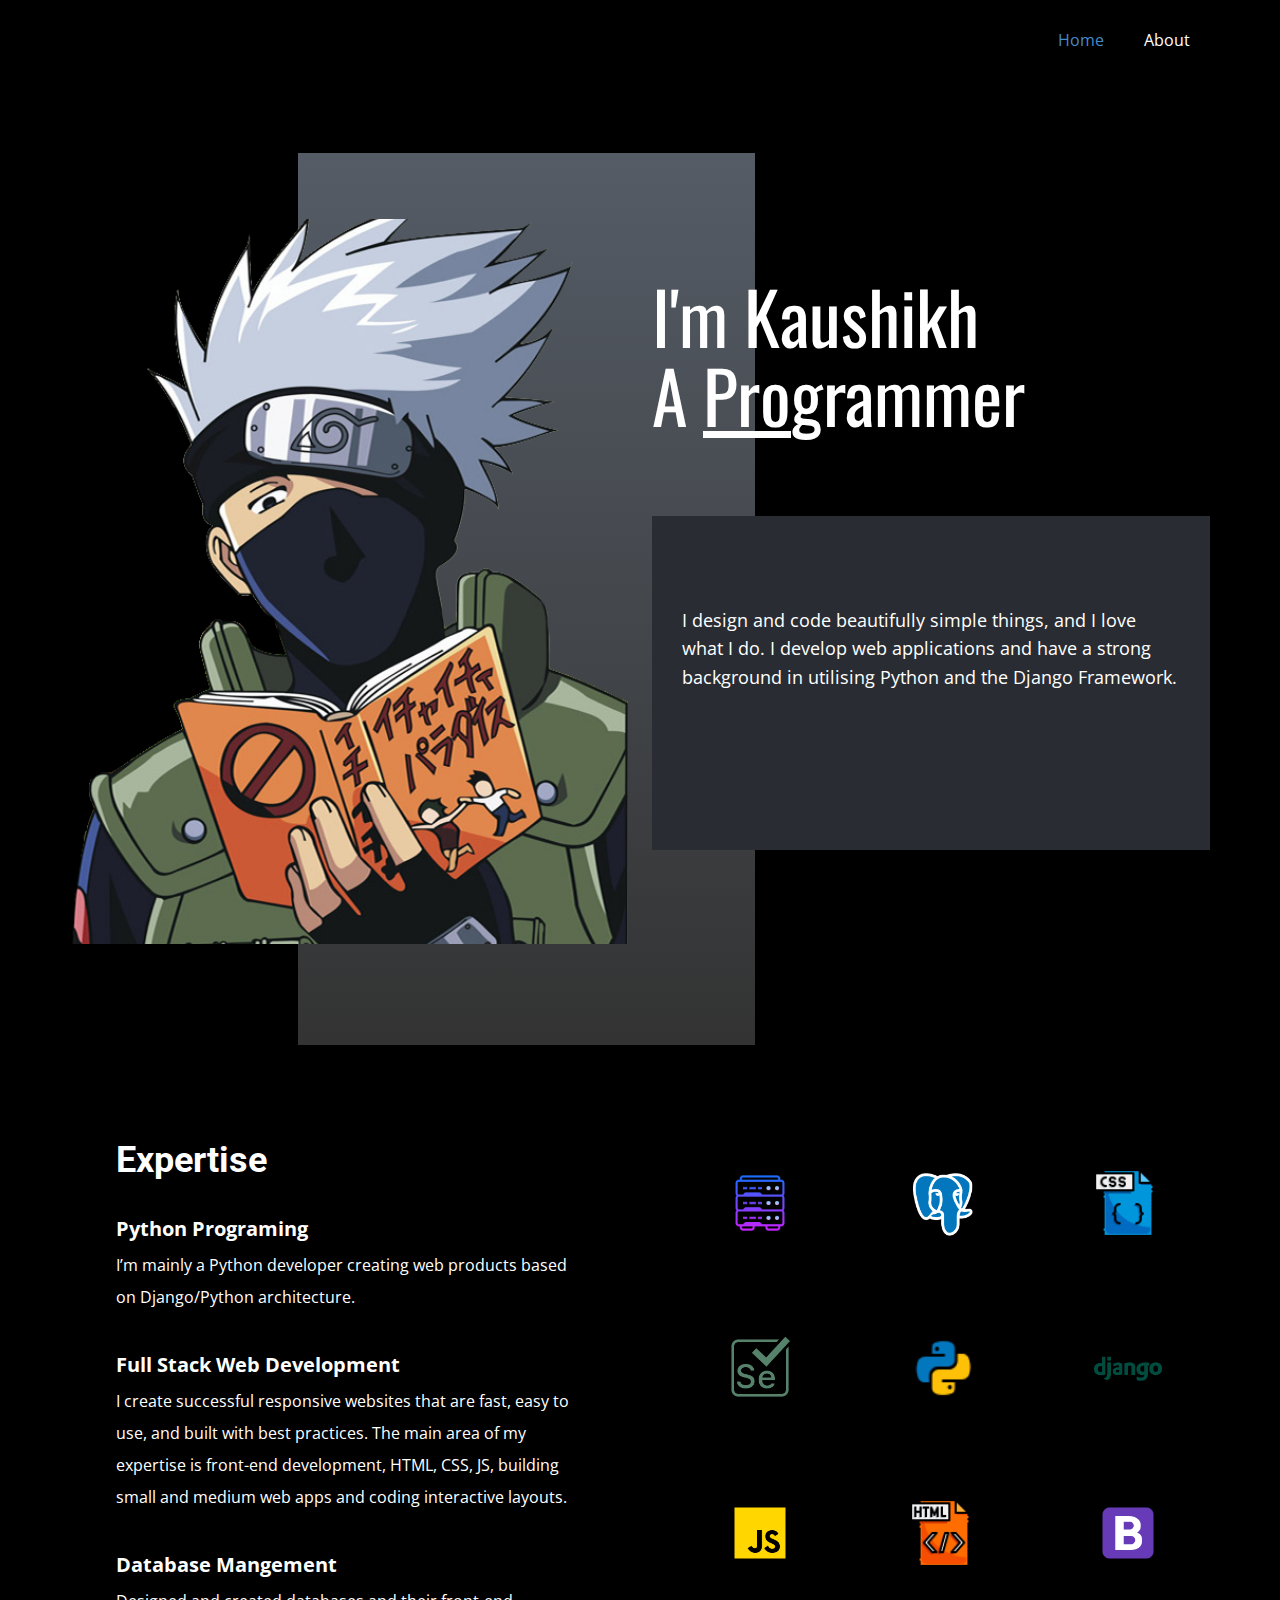
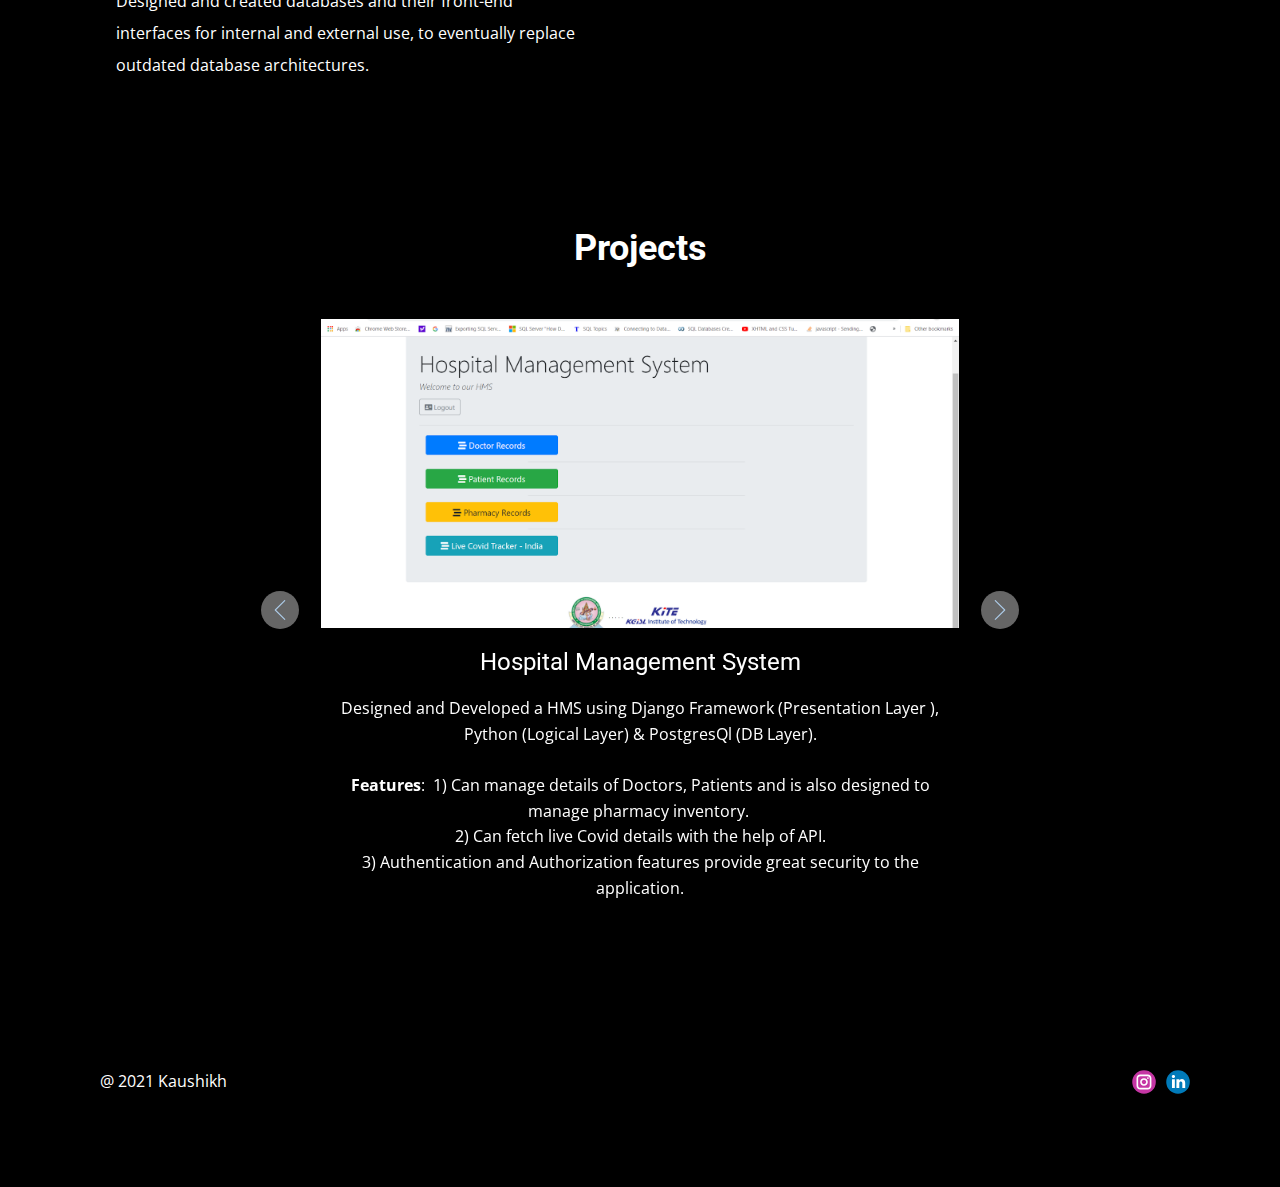
<file: index.html>
<!DOCTYPE html>
<html style="font-size: 16px;">
  <head>
    <meta name="viewport" content="width=device-width, initial-scale=1.0">
    <meta charset="utf-8">
    <meta name="keywords" content="Kaushikh">
    <meta name="description" content="">
    <meta name="page_type" content="np-template-header-footer-from-plugin">
    <title>Home</title>
    <link rel="stylesheet" href="styles.css" media="screen">
<link rel="stylesheet" href="Home.css" media="screen">
    <script class="u-script" type="text/javascript" src="jquery.js" defer=""></script>
    <script class="u-script" type="text/javascript" src="java.js" defer=""></script>
    <link id="u-theme-google-font" rel="stylesheet" href="https://fonts.googleapis.com/css?family=Roboto:100,100i,300,300i,400,400i,500,500i,700,700i,900,900i|Open+Sans:300,300i,400,400i,600,600i,700,700i,800,800i">
    <link id="u-page-google-font" rel="stylesheet" href="https://fonts.googleapis.com/css?family=Oswald:200,300,400,500,600,700">
    
    
    
    
    <script type="application/ld+json">{
		"@context": "http://schema.org",
		"@type": "Organization",
		"name": "",
		"sameAs": [
				"https://www.instagram.com/_kaneki_76/",
				"https://www.linkedin.com/in/kaushikh-balachandar-139613218/"
		]
}</script>
    <meta name="theme-color" content="#478ac9">
    <meta property="og:title" content="Home">
    <meta property="og:type" content="website">
  </head>
  <body data-home-page="Home.html" data-home-page-title="Home" class="u-body"><header class="u-black u-clearfix u-header u-header" id="sec-b8e1"><div class="u-clearfix u-sheet u-sheet-1">
        <nav class="u-menu u-menu-dropdown u-offcanvas u-menu-1" data-responsive-from="XS">
          <div class="menu-collapse" style="font-size: 1rem; letter-spacing: 0px;">
            <a class="u-button-style u-custom-left-right-menu-spacing u-custom-padding-bottom u-custom-top-bottom-menu-spacing u-nav-link u-palette-2-light-3 u-text-active-palette-1-base u-text-hover-palette-2-base" href="#" style="background-image: none;">
              <svg><use xmlns:xlink="http://www.w3.org/1999/xlink" xlink:href="#menu-hamburger"></use></svg>
              <svg version="1.1" xmlns="http://www.w3.org/2000/svg" xmlns:xlink="http://www.w3.org/1999/xlink"><defs><symbol id="menu-hamburger" viewBox="0 0 16 16" style="width: 16px; height: 16px;"><rect y="1" width="16" height="2"></rect><rect y="7" width="16" height="2"></rect><rect y="13" width="16" height="2"></rect>
</symbol>
</defs></svg>
            </a>
          </div>
          <div class="u-custom-menu u-nav-container">
            <ul class="u-nav u-unstyled u-nav-1"><li class="u-nav-item"><a class="u-button-style u-nav-link u-text-active-palette-1-base u-text-hover-palette-2-base" href="Home.html" style="padding: 10px 20px;">Home</a>
</li><li class="u-nav-item"><a class="u-button-style u-nav-link u-text-active-palette-1-base u-text-hover-palette-2-base" href="About.html" style="padding: 10px 20px;">About</a>
</li></ul>
          </div>
          <div class="u-custom-menu u-nav-container-collapse">
            <div class="u-black u-container-style u-inner-container-layout u-opacity u-opacity-95 u-sidenav">
              <div class="u-inner-container-layout u-sidenav-overflow">
                <div class="u-menu-close"></div>
                <ul class="u-align-center u-nav u-popupmenu-items u-unstyled u-nav-2"><li class="u-nav-item"><a class="u-button-style u-nav-link" href="Home.html" style="padding: 10px 20px;">Home</a>
</li><li class="u-nav-item"><a class="u-button-style u-nav-link" href="About.html" style="padding: 10px 20px;">About</a>
</li></ul>
              </div>
            </div>
            <div class="u-black u-menu-overlay u-opacity u-opacity-70"></div>
          </div>
        </nav>
      </div></header>
    <section class="u-black u-clearfix u-section-1" id="carousel_8831">
      <div class="u-clearfix u-sheet u-valign-middle-lg u-valign-middle-md u-valign-middle-sm u-valign-middle-xl u-sheet-1">
        <div class="u-gradient u-shape u-shape-rectangle u-shape-1"></div>
        <div class="u-clearfix u-expanded-width-lg u-expanded-width-md u-expanded-width-xl u-gutter-24 u-layout-wrap u-layout-wrap-1">
          <div class="u-gutter-0 u-layout">
            <div class="u-layout-row">
              <div class="u-size-30">
                <div class="u-layout-col">
                  <div class="u-container-style u-image u-layout-cell u-size-60 u-image-1" data-image-width="528" data-image-height="719">
                    <div class="u-container-layout u-container-layout-1"></div>
                  </div>
                </div>
              </div>
              <div class="u-size-30">
                <div class="u-layout-col">
                  <div class="u-align-left u-container-style u-layout-cell u-size-20 u-layout-cell-2">
                    <div class="u-container-layout u-valign-middle u-container-layout-2">
                      <h2 class="u-custom-font u-font-oswald u-text u-text-1">I'm Kaushikh<br>A <u>Pro</u>grammer
                      </h2>
                    </div>
                  </div>
                  <div class="u-container-style u-layout-cell u-palette-5-dark-3 u-size-20 u-layout-cell-3">
                    <div class="u-container-layout u-container-layout-3">
                      <p class="u-text u-text-2"> I design and code beautifully simple things, and I love what I do. I develop web applications and have a strong background in utilising Python and the Django Framework.</p>
                    </div>
                  </div>
                  <div class="u-container-style u-layout-cell u-size-20 u-layout-cell-4">
                    <div class="u-container-layout u-container-layout-4"></div>
                  </div>
                </div>
              </div>
            </div>
          </div>
        </div>
      </div>
    </section>
    <section class="u-align-center u-black u-clearfix u-section-2" id="carousel_170d">
      <div class="u-clearfix u-sheet u-valign-middle-md u-valign-middle-sm u-valign-middle-xs u-sheet-1">
        <div class="u-align-left u-container-style u-expanded-width-md u-expanded-width-sm u-expanded-width-xs u-group u-group-1">
          <div class="u-container-layout u-container-layout-1">
            <h2 class="u-text u-text-1"> Expertise</h2>
            <p class="u-text u-text-2">
              <span style="font-weight: 700; font-size: 1.25rem;">Python Programing </span>
              <br>I’m mainly a Python developer creating web products based on Django/Python architecture.<br>
              <br>
              <span style="font-size: 1.25rem; font-weight: 700;">Full Stack Web Development</span>
              <br>I create successful responsive websites that are fast, easy to use, and built with best practices. The main area of my expertise is front-end development, HTML, CSS, JS, building small and medium web apps and coding interactive layouts.<br>
              <br>
              <span style="font-size: 1.25rem; font-weight: 700;">Database Mangement</span>
              <br>Designed and created databases and their front-end interfaces for internal and external use, to eventually replace outdated database architectures.<br>
            </p>
          </div>
        </div>
        <div class="u-expanded-width-md u-expanded-width-sm u-expanded-width-xs u-layout-grid u-list u-list-1">
          <div class="u-repeater u-repeater-1">
            <div class="u-align-center-md u-align-center-sm u-align-center-xs u-container-style u-list-item u-repeater-item">
              <div class="u-container-layout u-similar-container u-container-layout-2">
                <img class="u-image u-image-default u-preserve-proportions u-image-1" src="images/icons8-database-96.png" alt="" data-image-width="96" data-image-height="96">
              </div>
            </div>
            <div class="u-align-center-md u-align-center-sm u-align-center-xs u-align-left-lg u-align-left-xl u-container-style u-list-item u-repeater-item">
              <div class="u-container-layout u-similar-container u-container-layout-3">
                <img class="u-image u-image-default u-preserve-proportions u-image-2" src="images/icons8-postgresql-480.png" alt="" data-image-width="480" data-image-height="480">
              </div>
            </div>
            <div class="u-align-center-md u-align-center-sm u-align-center-xs u-container-style u-list-item u-repeater-item">
              <div class="u-container-layout u-similar-container u-container-layout-4">
                <img class="u-image u-image-default u-preserve-proportions u-image-3" src="images/icons8-css-filetype-961.png" alt="" data-image-width="150" data-image-height="150">
              </div>
            </div>
            <div class="u-align-center-md u-align-center-sm u-align-center-xs u-container-style u-list-item u-repeater-item">
              <div class="u-container-layout u-similar-container u-container-layout-5">
                <img class="u-image u-image-default u-preserve-proportions u-image-4" src="images/icons8-selenium-250.png" alt="" data-image-width="250" data-image-height="250">
              </div>
            </div>
            <div class="u-align-center-md u-align-center-sm u-align-center-xs u-container-style u-list-item u-repeater-item">
              <div class="u-container-layout u-similar-container u-container-layout-6">
                <img class="u-image u-image-default u-preserve-proportions u-image-5" src="images/icons8-python-641.png" alt="" data-image-width="48" data-image-height="48">
              </div>
            </div>
            <div class="u-align-center-md u-align-center-sm u-align-center-xs u-container-style u-list-item u-repeater-item">
              <div class="u-container-layout u-similar-container u-container-layout-7">
                <img class="u-image u-image-default u-preserve-proportions u-image-6" src="images/icons8-django-240.png" alt="" data-image-width="240" data-image-height="240">
              </div>
            </div>
            <div class="u-align-center-md u-align-center-sm u-align-center-xs u-container-style u-list-item u-repeater-item">
              <div class="u-container-layout u-similar-container u-container-layout-8">
                <img class="u-image u-image-default u-preserve-proportions u-image-7" src="images/icons8-javascript-961.png" alt="" data-image-width="480" data-image-height="480">
              </div>
            </div>
            <div class="u-align-center-md u-align-center-sm u-align-center-xs u-container-style u-list-item u-repeater-item">
              <div class="u-container-layout u-similar-container u-container-layout-9">
                <img class="u-image u-image-default u-preserve-proportions u-image-8" src="images/icons8-html-961.png" alt="" data-image-width="150" data-image-height="150">
              </div>
            </div>
            <div class="u-align-center-md u-align-center-sm u-align-center-xs u-container-style u-list-item u-repeater-item">
              <div class="u-container-layout u-similar-container u-container-layout-10">
                <img class="u-image u-image-default u-preserve-proportions u-image-9" src="images/icons8-bootstrap-240.png" alt="" data-image-width="240" data-image-height="240">
              </div>
            </div>
          </div>
        </div>
      </div>
    </section>
    <section class="u-align-center u-black u-clearfix u-section-3" id="sec-655e">
      <div class="u-clearfix u-sheet u-valign-middle u-sheet-1">
        <h2 class="u-text u-text-1">Projects</h2>
        <div id="carousel-bd35" data-interval="5000" data-u-ride="carousel" class="u-carousel u-expanded-width-xs u-slider u-slider-1">
          <ol class="u-absolute-hcenter u-carousel-indicators u-hidden u-carousel-indicators-1">
            <li data-u-target="#carousel-bd35" class="u-active u-grey-30" data-u-slide-to="0"></li>
            <li data-u-target="#carousel-bd35" class="u-grey-30" data-u-slide-to="1"></li>
            <li data-u-target="#carousel-bd35" class="u-grey-30" data-u-slide-to="2"></li>
          </ol>
          <div class="u-carousel-inner" role="listbox">
            <div class="u-active u-align-center u-carousel-item u-container-style u-slide">
              <div class="u-container-layout u-valign-top u-container-layout-1">
                <img alt="" class="u-expanded-width-lg u-expanded-width-md u-expanded-width-sm u-expanded-width-xl u-image u-image-default u-image-1" data-image-width="1600" data-image-height="900" src="images/hms.png">
                <h4 class="u-text u-text-default u-text-2"> Hospital Management System</h4>
                <p class="u-text u-text-3"> Designed and Developed a HMS using Django Framework (Presentation
Layer ), Python (Logical Layer) &amp; PostgresQl (DB Layer).<br>
                  <br><b>Features</b>:&nbsp; 1) Can manage details of
Doctors, Patients and is also designed to manage pharmacy inventory.&nbsp;<br>2) Can fetch live Covid details with the help of API.<br>3) Authentication and Authorization features provide great
security to the application.
                </p>
              </div>
            </div>
            <div class="u-align-center u-carousel-item u-container-style u-slide">
              <div class="u-container-layout u-valign-top u-container-layout-2">
                <img alt="" class="u-expanded-width u-image u-image-contain u-image-default u-image-2" data-image-width="240" data-image-height="493" src="images/ipd.jpg">
                <h4 class="u-text u-text-default u-text-4"> Image Processing and Identification</h4>
                <p class="u-text u-text-5"> Developed a simple IPD mobile app using TensorFlow on Unity.<br><b>Features: </b>1) Can identify simple objects and
name them.
                </p>
              </div>
            </div>
            <div class="u-carousel-item u-container-style u-slide u-carousel-item-3">
              <div class="u-container-layout u-container-layout-3">
                <img alt="" class="u-expanded-width-lg u-expanded-width-md u-expanded-width-sm u-expanded-width-xl u-image u-image-contain u-image-default u-image-3" data-image-width="1440" data-image-height="866" src="images/sel.PNG">
                <h4 class="u-align-center u-text u-text-default u-text-6"><b>Web Automation</b>
                </h4>
                <p class="u-align-center u-text u-text-7"> Mini Projects has been developed using Python with Selenium
Webdriver to automate web tasks.</p>
              </div>
            </div>
          </div>
          <a class="u-absolute-vcenter u-carousel-control u-carousel-control-prev u-grey-60 u-icon-circle u-spacing-9 u-carousel-control-1" href="#carousel-bd35" role="button" data-u-slide="prev">
            <span aria-hidden="true">
              <svg viewBox="0 0 477.175 477.175"><path d="M145.188,238.575l215.5-215.5c5.3-5.3,5.3-13.8,0-19.1s-13.8-5.3-19.1,0l-225.1,225.1c-5.3,5.3-5.3,13.8,0,19.1l225.1,225
                    c2.6,2.6,6.1,4,9.5,4s6.9-1.3,9.5-4c5.3-5.3,5.3-13.8,0-19.1L145.188,238.575z"></path></svg>
            </span>
            <span class="sr-only">+Previous</span>
          </a>
          <a class="u-absolute-vcenter u-carousel-control u-carousel-control-next u-grey-60 u-icon-circle u-spacing-9 u-carousel-control-2" href="#carousel-bd35" role="button" data-u-slide="next">
            <span aria-hidden="true">
              <svg viewBox="0 0 477.175 477.175"><path d="M360.731,229.075l-225.1-225.1c-5.3-5.3-13.8-5.3-19.1,0s-5.3,13.8,0,19.1l215.5,215.5l-215.5,215.5
                    c-5.3,5.3-5.3,13.8,0,19.1c2.6,2.6,6.1,4,9.5,4c3.4,0,6.9-1.3,9.5-4l225.1-225.1C365.931,242.875,365.931,234.275,360.731,229.075z"></path></svg>
            </span>
            <span class="sr-only">+Next</span>
          </a>
        </div>
      </div>
    </section>
    
    
    <footer class="u-black u-clearfix u-footer" id="sec-b5f3"><div class="u-clearfix u-sheet u-sheet-1">
        <div class="u-clearfix u-expanded-width u-gutter-30 u-layout-wrap u-layout-wrap-1">
          <div class="u-gutter-0 u-layout">
            <div class="u-layout-row">
              <div class="u-align-center-sm u-align-center-xs u-align-left-md u-align-left-xl u-container-style u-layout-cell u-left-cell u-size-20 u-size-20-md u-layout-cell-1">
                <div class="u-container-layout u-valign-middle u-container-layout-1"><!--position-->
                  <div data-position="" class="u-position"><!--block-->
                    <div class="u-block">
                      <div class="u-block-container u-clearfix"><!--block_header-->
                        <h5 class="u-block-header u-text"><!--block_header_content--><!--/block_header_content--></h5><!--/block_header--><!--block_content-->
                        <div class="u-block-content u-text"><!--block_content_content--> @ 2021 Kaushikh<!--/block_content_content--></div><!--/block_content-->
                      </div>
                    </div><!--/block-->
                  </div><!--/position-->
                </div>
              </div>
              <div class="u-align-center-sm u-align-right-md u-container-style u-layout-cell u-size-20 u-size-20-md u-layout-cell-2">
                <div class="u-container-layout u-valign-middle u-container-layout-2"></div>
              </div>
              <div class="u-align-center-sm u-align-center-xs u-align-left-md u-align-right-lg u-align-right-xl u-container-style u-layout-cell u-right-cell u-size-20 u-size-20-md u-layout-cell-3">
                <div class="u-container-layout u-valign-middle u-container-layout-3">
                  <div class="u-social-icons u-spacing-10 u-social-icons-1">
                    <a class="u-social-url" title="instagram" target="_blank" href="https://www.instagram.com/_kaneki_76/"><span class="u-icon u-social-icon u-social-instagram u-icon-1"><svg class="u-svg-link" preserveAspectRatio="xMidYMin slice" viewBox="0 0 112 112" style=""><use xmlns:xlink="http://www.w3.org/1999/xlink" xlink:href="#svg-4ed3"></use></svg><svg class="u-svg-content" viewBox="0 0 112 112" x="0" y="0" id="svg-4ed3"><circle fill="currentColor" cx="56.1" cy="56.1" r="55"></circle><path fill="#FFFFFF" d="M55.9,38.2c-9.9,0-17.9,8-17.9,17.9C38,66,46,74,55.9,74c9.9,0,17.9-8,17.9-17.9C73.8,46.2,65.8,38.2,55.9,38.2
            z M55.9,66.4c-5.7,0-10.3-4.6-10.3-10.3c-0.1-5.7,4.6-10.3,10.3-10.3c5.7,0,10.3,4.6,10.3,10.3C66.2,61.8,61.6,66.4,55.9,66.4z"></path><path fill="#FFFFFF" d="M74.3,33.5c-2.3,0-4.2,1.9-4.2,4.2s1.9,4.2,4.2,4.2s4.2-1.9,4.2-4.2S76.6,33.5,74.3,33.5z"></path><path fill="#FFFFFF" d="M73.1,21.3H38.6c-9.7,0-17.5,7.9-17.5,17.5v34.5c0,9.7,7.9,17.6,17.5,17.6h34.5c9.7,0,17.5-7.9,17.5-17.5V38.8
            C90.6,29.1,82.7,21.3,73.1,21.3z M83,73.3c0,5.5-4.5,9.9-9.9,9.9H38.6c-5.5,0-9.9-4.5-9.9-9.9V38.8c0-5.5,4.5-9.9,9.9-9.9h34.5
            c5.5,0,9.9,4.5,9.9,9.9V73.3z"></path></svg></span>
                    </a>
                    <a class="u-social-url" title="linkedin" target="_blank" href="https://www.linkedin.com/in/kaushikh-balachandar-139613218/"><span class="u-icon u-social-icon u-social-linkedin u-icon-2"><svg class="u-svg-link" preserveAspectRatio="xMidYMin slice" viewBox="0 0 112 112" style=""><use xmlns:xlink="http://www.w3.org/1999/xlink" xlink:href="#svg-68da"></use></svg><svg class="u-svg-content" viewBox="0 0 112 112" x="0" y="0" id="svg-68da"><circle fill="currentColor" cx="56.1" cy="56.1" r="55"></circle><path fill="#FFFFFF" d="M41.3,83.7H27.9V43.4h13.4V83.7z M34.6,37.9L34.6,37.9c-4.6,0-7.5-3.1-7.5-7c0-4,3-7,7.6-7s7.4,3,7.5,7
            C42.2,34.8,39.2,37.9,34.6,37.9z M89.6,83.7H76.2V62.2c0-5.4-1.9-9.1-6.8-9.1c-3.7,0-5.9,2.5-6.9,4.9c-0.4,0.9-0.4,2.1-0.4,3.3v22.5
            H48.7c0,0,0.2-36.5,0-40.3h13.4v5.7c1.8-2.7,5-6.7,12.1-6.7c8.8,0,15.4,5.8,15.4,18.1V83.7z"></path></svg></span>
                    </a>
                  </div>
                </div>
              </div>
            </div>
          </div>
        </div>
      </div></footer>
  </body>
</html>
</file>
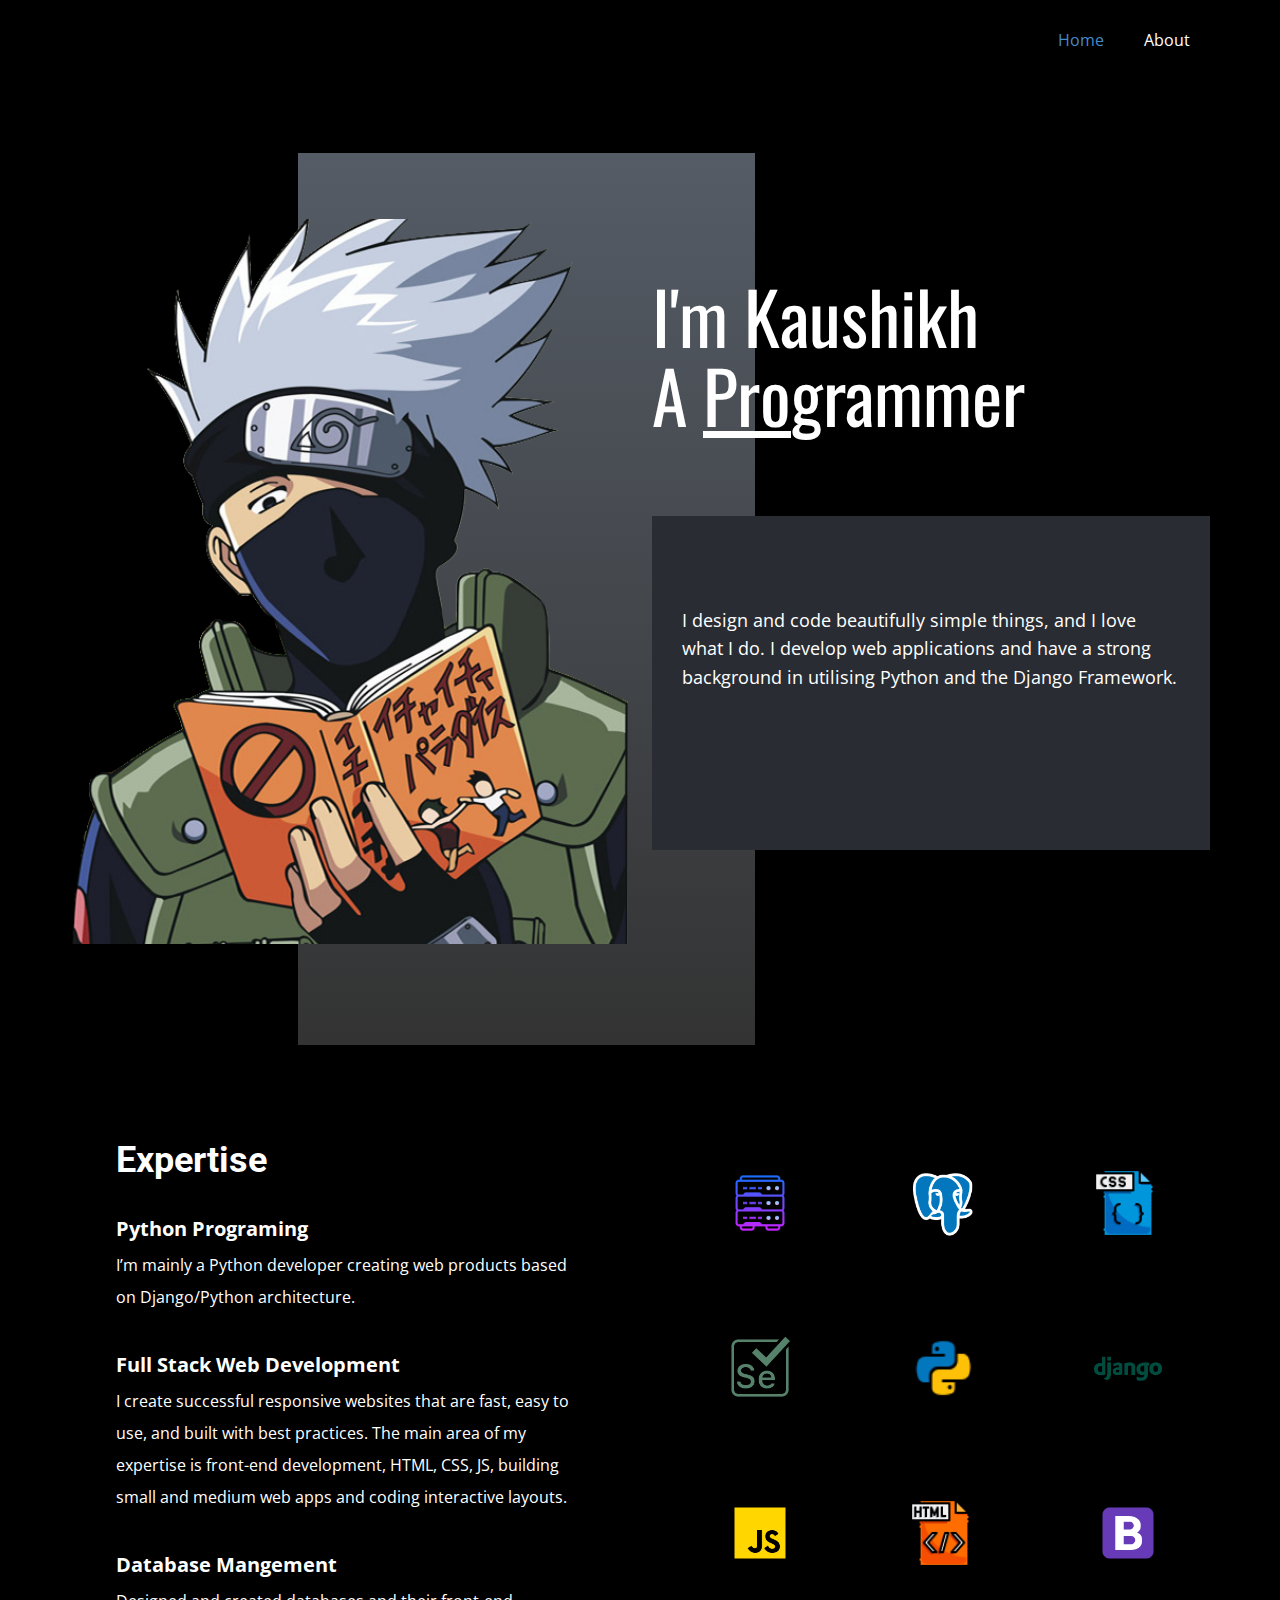
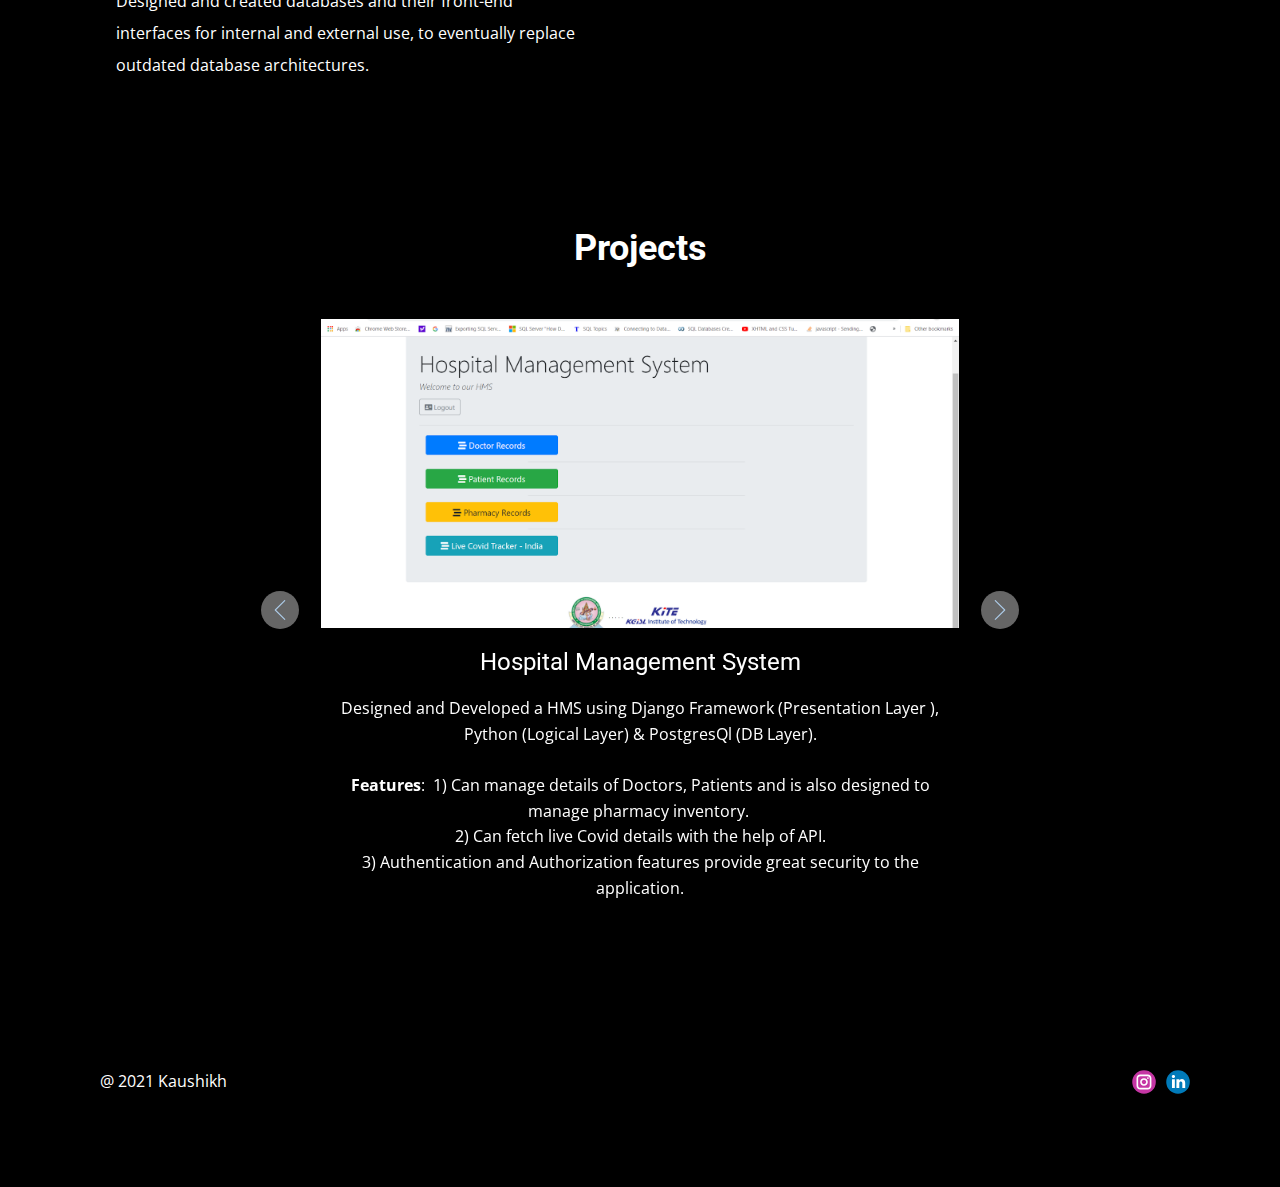
<file: Home.html>
<!DOCTYPE html>
<html style="font-size: 16px;">
  <head>
    <meta name="viewport" content="width=device-width, initial-scale=1.0">
    <meta charset="utf-8">
    <meta name="keywords" content="Kaushikh">
    <meta name="description" content="">
    <meta name="page_type" content="np-template-header-footer-from-plugin">
    <title>Kaushikh Balachandar</title>
    <link rel="stylesheet" href="styles.css" media="screen">
<link rel="stylesheet" href="Home.css" media="screen">
    <script class="u-script" type="text/javascript" src="jquery.js" defer=""></script>
    <script class="u-script" type="text/javascript" src="java.js" defer=""></script>
    <link id="u-theme-google-font" rel="stylesheet" href="https://fonts.googleapis.com/css?family=Roboto:100,100i,300,300i,400,400i,500,500i,700,700i,900,900i|Open+Sans:300,300i,400,400i,600,600i,700,700i,800,800i">
    <link id="u-page-google-font" rel="stylesheet" href="https://fonts.googleapis.com/css?family=Oswald:200,300,400,500,600,700">
    
    
    
    
    <script type="application/ld+json">{
		"@context": "http://schema.org",
		"@type": "Organization",
		"name": "",
		"sameAs": [
				"https://www.instagram.com/_kaneki_76/",
				"https://www.linkedin.com/in/kaushikh-balachandar-139613218/"
		]
}</script>
    <meta name="theme-color" content="#478ac9">
    <meta property="og:title" content="Home">
    <meta property="og:type" content="website">
  </head>
  <body class="u-body"><header class="u-black u-clearfix u-header u-header" id="sec-b8e1"><div class="u-clearfix u-sheet u-sheet-1">
        <nav class="u-menu u-menu-dropdown u-offcanvas u-menu-1" data-responsive-from="XS">
          <div class="menu-collapse" style="font-size: 1rem; letter-spacing: 0px;">
            <a class="u-button-style u-custom-left-right-menu-spacing u-custom-padding-bottom u-custom-top-bottom-menu-spacing u-nav-link u-palette-2-light-3 u-text-active-palette-1-base u-text-hover-palette-2-base" href="#" style="background-image: none;">
              <svg><use xmlns:xlink="http://www.w3.org/1999/xlink" xlink:href="#menu-hamburger"></use></svg>
              <svg version="1.1" xmlns="http://www.w3.org/2000/svg" xmlns:xlink="http://www.w3.org/1999/xlink"><defs><symbol id="menu-hamburger" viewBox="0 0 16 16" style="width: 16px; height: 16px;"><rect y="1" width="16" height="2"></rect><rect y="7" width="16" height="2"></rect><rect y="13" width="16" height="2"></rect>
</symbol>
</defs></svg>
            </a>
          </div>
          <div class="u-custom-menu u-nav-container">
            <ul class="u-nav u-unstyled u-nav-1"><li class="u-nav-item"><a class="u-button-style u-nav-link u-text-active-palette-1-base u-text-hover-palette-2-base" href="Home.html" style="padding: 10px 20px;">Home</a>
</li><li class="u-nav-item"><a class="u-button-style u-nav-link u-text-active-palette-1-base u-text-hover-palette-2-base" href="About.html" style="padding: 10px 20px;">About</a>
</li></ul>
          </div>
          <div class="u-custom-menu u-nav-container-collapse">
            <div class="u-black u-container-style u-inner-container-layout u-opacity u-opacity-95 u-sidenav">
              <div class="u-inner-container-layout u-sidenav-overflow">
                <div class="u-menu-close"></div>
                <ul class="u-align-center u-nav u-popupmenu-items u-unstyled u-nav-2"><li class="u-nav-item"><a class="u-button-style u-nav-link" href="Home.html" style="padding: 10px 20px;">Home</a>
</li><li class="u-nav-item"><a class="u-button-style u-nav-link" href="About.html" style="padding: 10px 20px;">About</a>
</li></ul>
              </div>
            </div>
            <div class="u-black u-menu-overlay u-opacity u-opacity-70"></div>
          </div>
        </nav>
      </div></header>
    <section class="u-black u-clearfix u-section-1" id="carousel_8831">
      <div class="u-clearfix u-sheet u-valign-middle-lg u-valign-middle-md u-valign-middle-sm u-valign-middle-xl u-sheet-1">
        <div class="u-gradient u-shape u-shape-rectangle u-shape-1"></div>
        <div class="u-clearfix u-expanded-width-lg u-expanded-width-md u-expanded-width-xl u-gutter-24 u-layout-wrap u-layout-wrap-1">
          <div class="u-gutter-0 u-layout">
            <div class="u-layout-row">
              <div class="u-size-30">
                <div class="u-layout-col">
                  <div class="u-container-style u-image u-layout-cell u-size-60 u-image-1" data-image-width="528" data-image-height="719">
                    <div class="u-container-layout u-container-layout-1"></div>
                  </div>
                </div>
              </div>
              <div class="u-size-30">
                <div class="u-layout-col">
                  <div class="u-align-left u-container-style u-layout-cell u-size-20 u-layout-cell-2">
                    <div class="u-container-layout u-valign-middle u-container-layout-2">
                      <h2 class="u-custom-font u-font-oswald u-text u-text-1">I'm Kaushikh<br>A <u>Pro</u>grammer
                      </h2>
                    </div>
                  </div>
                  <div class="u-container-style u-layout-cell u-palette-5-dark-3 u-size-20 u-layout-cell-3">
                    <div class="u-container-layout u-container-layout-3">
                      <p class="u-text u-text-2"> I design and code beautifully simple things, and I love what I do. I develop web applications and have a strong background in utilising Python and the Django Framework.</p>
                    </div>
                  </div>
                  <div class="u-container-style u-layout-cell u-size-20 u-layout-cell-4">
                    <div class="u-container-layout u-container-layout-4"></div>
                  </div>
                </div>
              </div>
            </div>
          </div>
        </div>
      </div>
    </section>
    <section class="u-align-center u-black u-clearfix u-section-2" id="carousel_170d">
      <div class="u-clearfix u-sheet u-valign-middle-md u-valign-middle-sm u-valign-middle-xs u-sheet-1">
        <div class="u-align-left u-container-style u-expanded-width-md u-expanded-width-sm u-expanded-width-xs u-group u-group-1">
          <div class="u-container-layout u-container-layout-1">
            <h2 class="u-text u-text-1"> Expertise</h2>
            <p class="u-text u-text-2">
              <span style="font-weight: 700; font-size: 1.25rem;">Python Programing </span>
              <br>I’m mainly a Python developer creating web products based on Django/Python architecture.<br>
              <br>
              <span style="font-size: 1.25rem; font-weight: 700;">Full Stack Web Development</span>
              <br>I create successful responsive websites that are fast, easy to use, and built with best practices. The main area of my expertise is front-end development, HTML, CSS, JS, building small and medium web apps and coding interactive layouts.<br>
              <br>
              <span style="font-size: 1.25rem; font-weight: 700;">Database Mangement</span>
              <br>Designed and created databases and their front-end interfaces for internal and external use, to eventually replace outdated database architectures.<br>
            </p>
          </div>
        </div>
        <div class="u-expanded-width-md u-expanded-width-sm u-expanded-width-xs u-layout-grid u-list u-list-1">
          <div class="u-repeater u-repeater-1">
            <div class="u-align-center-md u-align-center-sm u-align-center-xs u-container-style u-list-item u-repeater-item">
              <div class="u-container-layout u-similar-container u-container-layout-2">
                <img class="u-image u-image-default u-preserve-proportions u-image-1" src="images/icons8-database-96.png" alt="" data-image-width="96" data-image-height="96">
              </div>
            </div>
            <div class="u-align-center-md u-align-center-sm u-align-center-xs u-align-left-lg u-align-left-xl u-container-style u-list-item u-repeater-item">
              <div class="u-container-layout u-similar-container u-container-layout-3">
                <img class="u-image u-image-default u-preserve-proportions u-image-2" src="images/icons8-postgresql-480.png" alt="" data-image-width="480" data-image-height="480">
              </div>
            </div>
            <div class="u-align-center-md u-align-center-sm u-align-center-xs u-container-style u-list-item u-repeater-item">
              <div class="u-container-layout u-similar-container u-container-layout-4">
                <img class="u-image u-image-default u-preserve-proportions u-image-3" src="images/icons8-css-filetype-961.png" alt="" data-image-width="150" data-image-height="150">
              </div>
            </div>
            <div class="u-align-center-md u-align-center-sm u-align-center-xs u-container-style u-list-item u-repeater-item">
              <div class="u-container-layout u-similar-container u-container-layout-5">
                <img class="u-image u-image-default u-preserve-proportions u-image-4" src="images/icons8-selenium-250.png" alt="" data-image-width="250" data-image-height="250">
              </div>
            </div>
            <div class="u-align-center-md u-align-center-sm u-align-center-xs u-container-style u-list-item u-repeater-item">
              <div class="u-container-layout u-similar-container u-container-layout-6">
                <img class="u-image u-image-default u-preserve-proportions u-image-5" src="images/icons8-python-641.png" alt="" data-image-width="48" data-image-height="48">
              </div>
            </div>
            <div class="u-align-center-md u-align-center-sm u-align-center-xs u-container-style u-list-item u-repeater-item">
              <div class="u-container-layout u-similar-container u-container-layout-7">
                <img class="u-image u-image-default u-preserve-proportions u-image-6" src="images/icons8-django-240.png" alt="" data-image-width="240" data-image-height="240">
              </div>
            </div>
            <div class="u-align-center-md u-align-center-sm u-align-center-xs u-container-style u-list-item u-repeater-item">
              <div class="u-container-layout u-similar-container u-container-layout-8">
                <img class="u-image u-image-default u-preserve-proportions u-image-7" src="images/icons8-javascript-961.png" alt="" data-image-width="480" data-image-height="480">
              </div>
            </div>
            <div class="u-align-center-md u-align-center-sm u-align-center-xs u-container-style u-list-item u-repeater-item">
              <div class="u-container-layout u-similar-container u-container-layout-9">
                <img class="u-image u-image-default u-preserve-proportions u-image-8" src="images/icons8-html-961.png" alt="" data-image-width="150" data-image-height="150">
              </div>
            </div>
            <div class="u-align-center-md u-align-center-sm u-align-center-xs u-container-style u-list-item u-repeater-item">
              <div class="u-container-layout u-similar-container u-container-layout-10">
                <img class="u-image u-image-default u-preserve-proportions u-image-9" src="images/icons8-bootstrap-240.png" alt="" data-image-width="240" data-image-height="240">
              </div>
            </div>
          </div>
        </div>
      </div>
    </section>
    <section class="u-align-center u-black u-clearfix u-section-3" id="sec-655e">
      <div class="u-clearfix u-sheet u-valign-middle u-sheet-1">
        <h2 class="u-text u-text-1">Projects</h2>
        <div id="carousel-bd35" data-interval="5000" data-u-ride="carousel" class="u-carousel u-expanded-width-xs u-slider u-slider-1">
          <ol class="u-absolute-hcenter u-carousel-indicators u-hidden u-carousel-indicators-1">
            <li data-u-target="#carousel-bd35" class="u-active u-grey-30" data-u-slide-to="0"></li>
            <li data-u-target="#carousel-bd35" class="u-grey-30" data-u-slide-to="1"></li>
            <li data-u-target="#carousel-bd35" class="u-grey-30" data-u-slide-to="2"></li>
          </ol>
          <div class="u-carousel-inner" role="listbox">
            <div class="u-active u-align-center u-carousel-item u-container-style u-slide">
              <div class="u-container-layout u-valign-top u-container-layout-1">
                <img alt="" class="u-expanded-width-lg u-expanded-width-md u-expanded-width-sm u-expanded-width-xl u-image u-image-default u-image-1" data-image-width="1600" data-image-height="900" src="images/hms.png">
                <h4 class="u-text u-text-default u-text-2"> Hospital Management System</h4>
                <p class="u-text u-text-3"> Designed and Developed a HMS using Django Framework (Presentation
Layer ), Python (Logical Layer) &amp; PostgresQl (DB Layer).<br>
                  <br><b>Features</b>:&nbsp; 1) Can manage details of
Doctors, Patients and is also designed to manage pharmacy inventory.&nbsp;<br>2) Can fetch live Covid details with the help of API.<br>3) Authentication and Authorization features provide great
security to the application.
                </p>
              </div>
            </div>
            <div class="u-align-center u-carousel-item u-container-style u-slide">
              <div class="u-container-layout u-valign-top u-container-layout-2">
                <img alt="" class="u-expanded-width u-image u-image-contain u-image-default u-image-2" data-image-width="240" data-image-height="493" src="images/ipd.jpg">
                <h4 class="u-text u-text-default u-text-4"> Image Processing and Identification</h4>
                <p class="u-text u-text-5"> Developed a simple IPD mobile app using TensorFlow on Unity.<br><b>Features: </b>1) Can identify simple objects and
name them.
                </p>
              </div>
            </div>
            <div class="u-carousel-item u-container-style u-slide u-carousel-item-3">
              <div class="u-container-layout u-container-layout-3">
                <img alt="" class="u-expanded-width-lg u-expanded-width-md u-expanded-width-sm u-expanded-width-xl u-image u-image-contain u-image-default u-image-3" data-image-width="1440" data-image-height="866" src="images/sel.PNG">
                <h4 class="u-align-center u-text u-text-default u-text-6"><b>Web Automation</b>
                </h4>
                <p class="u-align-center u-text u-text-7"> Mini Projects has been developed using Python with Selenium
Webdriver to automate web tasks.</p>
              </div>
            </div>
          </div>
          <a class="u-absolute-vcenter u-carousel-control u-carousel-control-prev u-grey-60 u-icon-circle u-spacing-9 u-carousel-control-1" href="#carousel-bd35" role="button" data-u-slide="prev">
            <span aria-hidden="true">
              <svg viewBox="0 0 477.175 477.175"><path d="M145.188,238.575l215.5-215.5c5.3-5.3,5.3-13.8,0-19.1s-13.8-5.3-19.1,0l-225.1,225.1c-5.3,5.3-5.3,13.8,0,19.1l225.1,225
                    c2.6,2.6,6.1,4,9.5,4s6.9-1.3,9.5-4c5.3-5.3,5.3-13.8,0-19.1L145.188,238.575z"></path></svg>
            </span>
            <span class="sr-only">+Previous</span>
          </a>
          <a class="u-absolute-vcenter u-carousel-control u-carousel-control-next u-grey-60 u-icon-circle u-spacing-9 u-carousel-control-2" href="#carousel-bd35" role="button" data-u-slide="next">
            <span aria-hidden="true">
              <svg viewBox="0 0 477.175 477.175"><path d="M360.731,229.075l-225.1-225.1c-5.3-5.3-13.8-5.3-19.1,0s-5.3,13.8,0,19.1l215.5,215.5l-215.5,215.5
                    c-5.3,5.3-5.3,13.8,0,19.1c2.6,2.6,6.1,4,9.5,4c3.4,0,6.9-1.3,9.5-4l225.1-225.1C365.931,242.875,365.931,234.275,360.731,229.075z"></path></svg>
            </span>
            <span class="sr-only">+Next</span>
          </a>
        </div>
      </div>
    </section>
    
    
    <footer class="u-black u-clearfix u-footer" id="sec-b5f3"><div class="u-clearfix u-sheet u-sheet-1">
        <div class="u-clearfix u-expanded-width u-gutter-30 u-layout-wrap u-layout-wrap-1">
          <div class="u-gutter-0 u-layout">
            <div class="u-layout-row">
              <div class="u-align-center-sm u-align-center-xs u-align-left-md u-align-left-xl u-container-style u-layout-cell u-left-cell u-size-20 u-size-20-md u-layout-cell-1">
                <div class="u-container-layout u-valign-middle u-container-layout-1"><!--position-->
                  <div data-position="" class="u-position"><!--block-->
                    <div class="u-block">
                      <div class="u-block-container u-clearfix"><!--block_header-->
                        <h5 class="u-block-header u-text"><!--block_header_content--><!--/block_header_content--></h5><!--/block_header--><!--block_content-->
                        <div class="u-block-content u-text"><!--block_content_content--> @ 2021 Kaushikh<!--/block_content_content--></div><!--/block_content-->
                      </div>
                    </div><!--/block-->
                  </div><!--/position-->
                </div>
              </div>
              <div class="u-align-center-sm u-align-right-md u-container-style u-layout-cell u-size-20 u-size-20-md u-layout-cell-2">
                <div class="u-container-layout u-valign-middle u-container-layout-2"></div>
              </div>
              <div class="u-align-center-sm u-align-center-xs u-align-left-md u-align-right-lg u-align-right-xl u-container-style u-layout-cell u-right-cell u-size-20 u-size-20-md u-layout-cell-3">
                <div class="u-container-layout u-valign-middle u-container-layout-3">
                  <div class="u-social-icons u-spacing-10 u-social-icons-1">
                    <a class="u-social-url" title="instagram" target="_blank" href="https://www.instagram.com/_kaneki_76/"><span class="u-icon u-social-icon u-social-instagram u-icon-1"><svg class="u-svg-link" preserveAspectRatio="xMidYMin slice" viewBox="0 0 112 112" style=""><use xmlns:xlink="http://www.w3.org/1999/xlink" xlink:href="#svg-4ed3"></use></svg><svg class="u-svg-content" viewBox="0 0 112 112" x="0" y="0" id="svg-4ed3"><circle fill="currentColor" cx="56.1" cy="56.1" r="55"></circle><path fill="#FFFFFF" d="M55.9,38.2c-9.9,0-17.9,8-17.9,17.9C38,66,46,74,55.9,74c9.9,0,17.9-8,17.9-17.9C73.8,46.2,65.8,38.2,55.9,38.2
            z M55.9,66.4c-5.7,0-10.3-4.6-10.3-10.3c-0.1-5.7,4.6-10.3,10.3-10.3c5.7,0,10.3,4.6,10.3,10.3C66.2,61.8,61.6,66.4,55.9,66.4z"></path><path fill="#FFFFFF" d="M74.3,33.5c-2.3,0-4.2,1.9-4.2,4.2s1.9,4.2,4.2,4.2s4.2-1.9,4.2-4.2S76.6,33.5,74.3,33.5z"></path><path fill="#FFFFFF" d="M73.1,21.3H38.6c-9.7,0-17.5,7.9-17.5,17.5v34.5c0,9.7,7.9,17.6,17.5,17.6h34.5c9.7,0,17.5-7.9,17.5-17.5V38.8
            C90.6,29.1,82.7,21.3,73.1,21.3z M83,73.3c0,5.5-4.5,9.9-9.9,9.9H38.6c-5.5,0-9.9-4.5-9.9-9.9V38.8c0-5.5,4.5-9.9,9.9-9.9h34.5
            c5.5,0,9.9,4.5,9.9,9.9V73.3z"></path></svg></span>
                    </a>
                    <a class="u-social-url" title="linkedin" target="_blank" href="https://www.linkedin.com/in/kaushikh-balachandar-139613218/"><span class="u-icon u-social-icon u-social-linkedin u-icon-2"><svg class="u-svg-link" preserveAspectRatio="xMidYMin slice" viewBox="0 0 112 112" style=""><use xmlns:xlink="http://www.w3.org/1999/xlink" xlink:href="#svg-68da"></use></svg><svg class="u-svg-content" viewBox="0 0 112 112" x="0" y="0" id="svg-68da"><circle fill="currentColor" cx="56.1" cy="56.1" r="55"></circle><path fill="#FFFFFF" d="M41.3,83.7H27.9V43.4h13.4V83.7z M34.6,37.9L34.6,37.9c-4.6,0-7.5-3.1-7.5-7c0-4,3-7,7.6-7s7.4,3,7.5,7
            C42.2,34.8,39.2,37.9,34.6,37.9z M89.6,83.7H76.2V62.2c0-5.4-1.9-9.1-6.8-9.1c-3.7,0-5.9,2.5-6.9,4.9c-0.4,0.9-0.4,2.1-0.4,3.3v22.5
            H48.7c0,0,0.2-36.5,0-40.3h13.4v5.7c1.8-2.7,5-6.7,12.1-6.7c8.8,0,15.4,5.8,15.4,18.1V83.7z"></path></svg></span>
                    </a>
                  </div>
                </div>
              </div>
            </div>
          </div>
        </div>
      </div></footer>
  </body>
</html>
</file>
